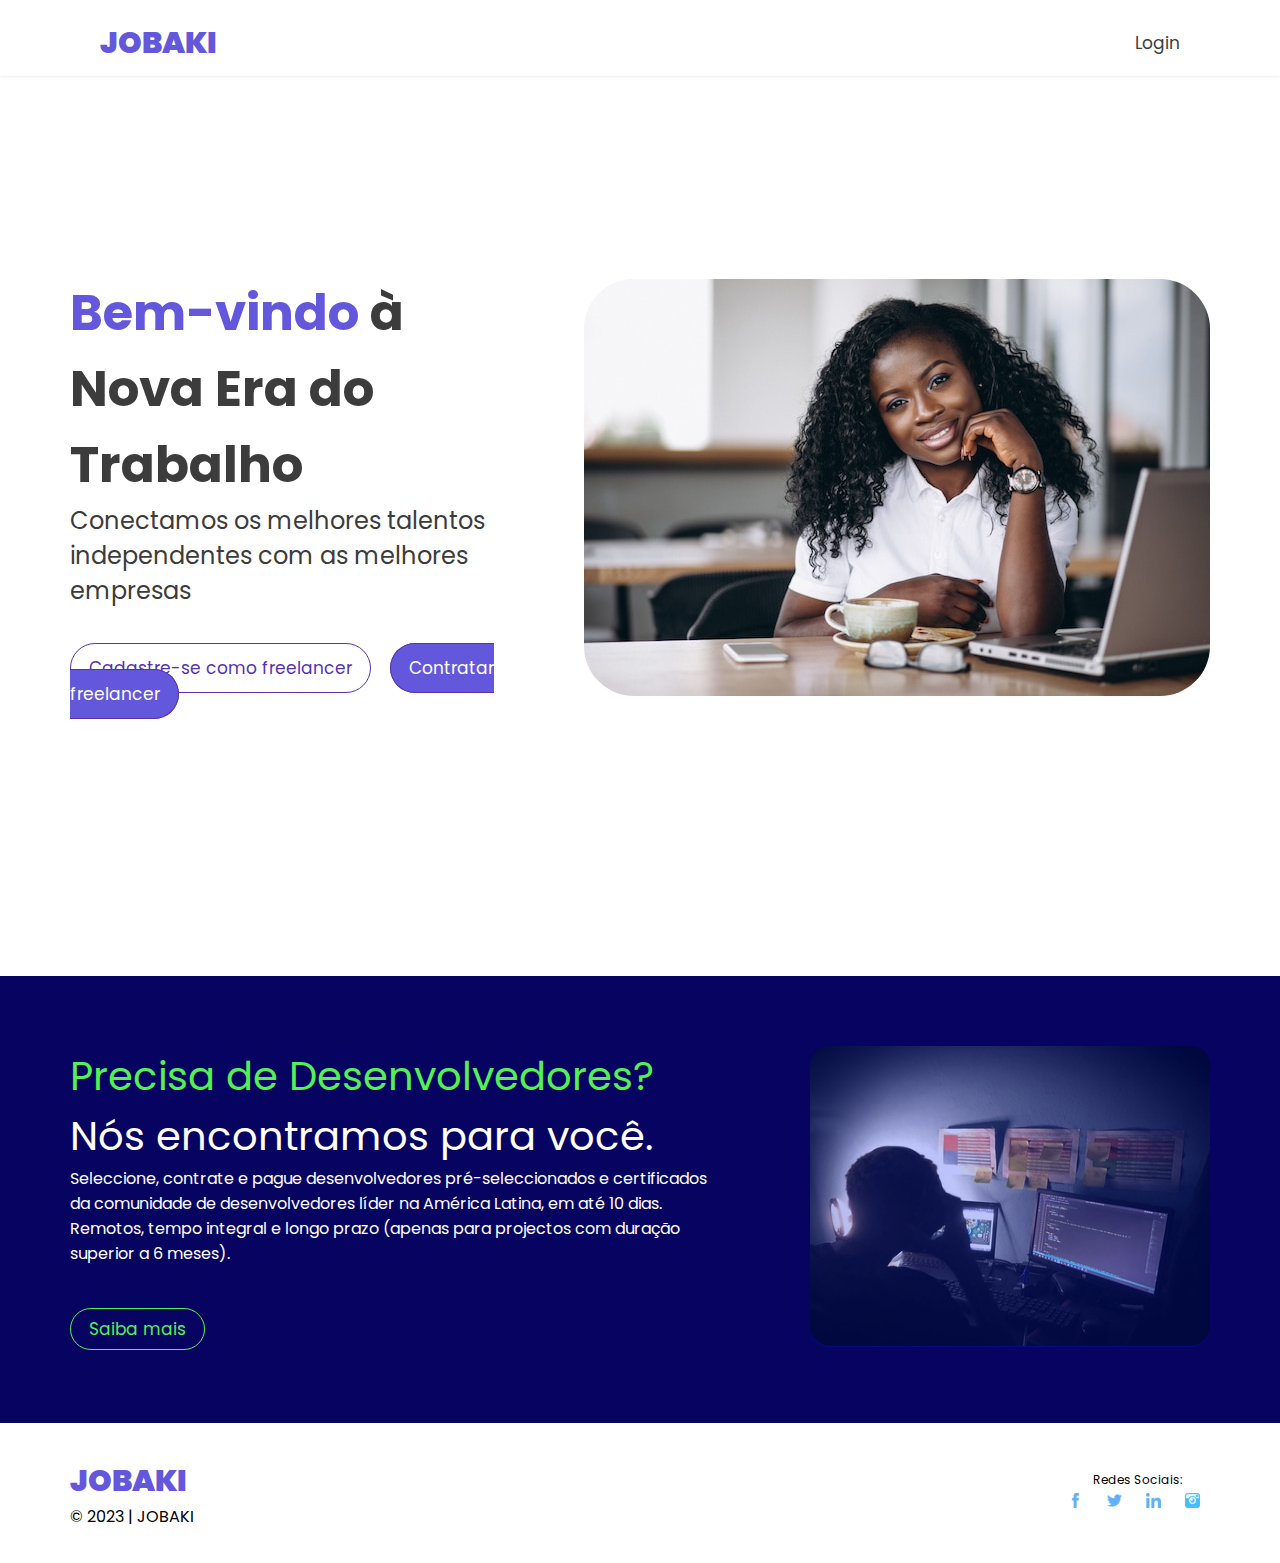
<file: index.html>
<!DOCTYPE html>
<html lang="pt-br">

<head>
    <meta charset="UTF-8">
    <meta http-equiv="X-UA-Compatible" content="IE=edge">
    <meta name="viewport" content="width=device-width, initial-scale=1.0">
    <title>JOBAKI</title>
    <link rel="stylesheet" href="assets/css/home.css">
</head>

<body>

    <section id="main-section">




        <header>

            <div id="logo">
                <h1>JOBAKI</h1>
            </div>

            <div style="display: flex; gap: 20px; align-items: center;">
                <a href="#" id="btn-login">Login</a>
                <label for="check">&#9776;</label>
            </div>
            <input type="checkbox" name="check" id="check">



            <ul id="menu-list">
                <li>
                    <a href="#">Cadastre-se como frelancer</a>
                </li>
                <li>
                    <a href="#">Contratar frelancer</a>
                </li>
            </ul>

        </header>

        <main>

            <div class="container">


                <div id="texto">
                    <h2> <span>Bem-vindo</span> à Nova Era do Trabalho</h2>

                    <h4>
                        Conectamos os melhores talentos independentes com as melhores empresas
                    </h4>

                    <div id="buttons">
                        <a href="#" class="buttom" id="btn-cadastrar-freelancer">Cadastre-se como freelancer</a>
                        <a href="#" class="buttom btn" id="btn-contratar-freelancer">Contratar freelancer</a>
                    </div>
                </div>


                <div id="div-img">
                    <img src="assets/img/frelancer.jpg">
                </div>

            </div>


        </main>

        <div class="underMain">
            <div class="container2">
                <p id="paragrafoDev"><span>Precisa de Desenvolvedores?</span> Nós encontramos para você.</p>
                <p id="paragrafo">Seleccione, contrate e pague desenvolvedores pré-seleccionados e certificados da
                    comunidade de desenvolvedores líder na América Latina, em até 10 dias. Remotos, tempo integral e
                    longo prazo (apenas para projectos com duração superior a 6 meses).</p>
                <div><a href="" class="botaoSaibaMais">Saiba mais</a></div>
            </div>

            <div>
                <img src="assets/img/freel2 (3).jpg" alt="Programmer" id="img2">
                <div class="cor"></div>
            </div>
        </div>

        <footer class="footer">
            <div>
                <h1>JOBAKI</h1>
                <p>&#169; 2023 | JOBAKI </p>
            </div>

            <div class="socials">
                <p>Redes Sociais:</p>
                <a href=""><img src="assets/img/facebook2.png" alt=""></a>
                <a href=""><img src="assets/img/twitter.png" alt=""></a>
                <a href=""><img src="assets/img/linkedin.png" alt=""></a>
                <a href=""><img src="assets/img/instagram.png" alt=""></a>
            </div>

        </footer>



    </section>





    <script src="assets/js/index.js"></script>
</body>

</html>
</file>
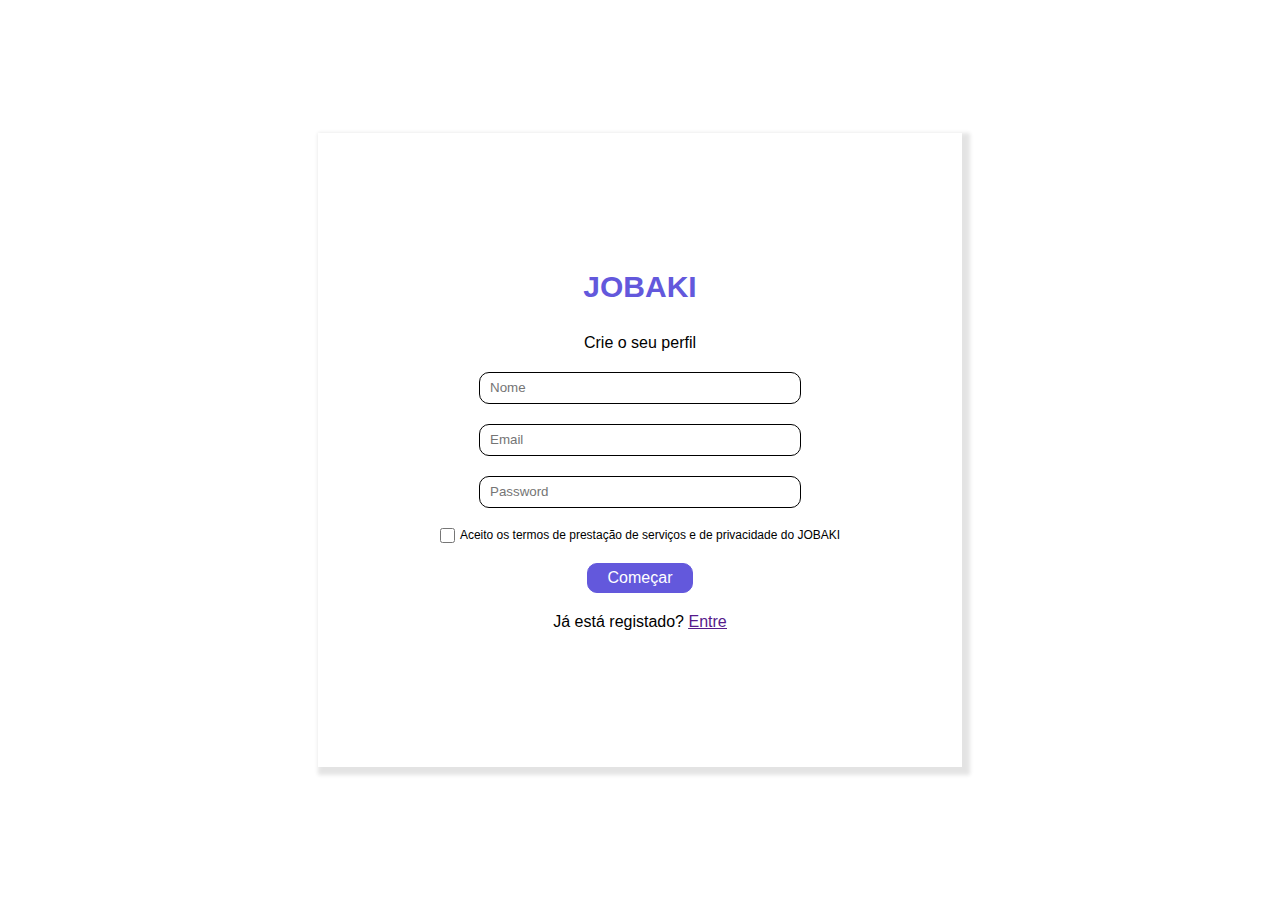
<file: CadastroCliente.html>
<!DOCTYPE html>
<html lang="pt-pt">
<head>
    <meta charset="UTF-8">
    <meta http-equiv="X-UA-Compatible" content="IE=edge">
    <meta name="viewport" content="width=device-width, initial-scale=1.0">
    <title>Cadastrar Freelancer</title>
    <link rel="stylesheet" href="assets/css/cadastroFreelancer.css">
</head>
<body>
    <div class="Container">
        
        <h1>JOBAKI</h1>
        <p><span>Crie o seu perfil</span></p>



        <input type="text" name="" id="" placeholder="Nome">
        

        <input type="email" name="" id="" placeholder="Email">


        <input type="password" name="" id="" placeholder="Password">




        <div class="Flex">
            <input type="checkbox" name="checkbox" id="check">
            <label for="check">Aceito os termos de prestação de serviços e de privacidade do JOBAKI</label>
        </div>
        <a href="" id="button">Começar</a>

        <p>Já está registado? <ins><a href="">Entre</a></ins></p>
    </div>


</body>
</html>
</file>
<file: assets/css/cadastroFreelancer.css>
* {
    border: 0;
    padding: 0;
    margin: 0;
    font-family: 'Poppins', sans-serif;
}

body {
    min-height: 100vh;
    width: 100vw;
    display: flex;
    flex-direction: column;
    justify-content: center;
    /* Aligns horizontally*/
    align-items: center;
}


.Container {
    height: 70vh;
    width: 50vw;
    /* background-color: red; */
    border: 2px solid rgb(255, 255, 255);
    box-shadow: 4px 4px 4px 4px rgba(0.11, 0.11, 0.11, 0.11);
    display: flex;
    align-items: center;
    justify-content: center;
    flex-direction: column;
    text-align: center;
    min-width: 305px;
    gap: 20px;
}

.Flex {
    display: flex;
    flex-direction: row;
    font-size: 12px;
    align-items: center;
}

.flex1 p {
    font-size: 10px;
    font-weight: 400;
}

.flex2 {
    display: flex;
    flex-direction: column;
}

#button {
    border: 1px solid #6358DC;
    padding: 5px 20px;
    border-radius: 10px;
    text-decoration: none;
    color: white;
    background-color: #6358DC;
}

#check {
    width: 15px;
    height: 15px;
}

input {
    width: 300px;
    height: 30px;
    border: 1px solid rgb(0, 0, 0);
    outline: none;
    /* margin: 10px; */
    border-radius: 10px;
    /* box-shadow: 2px 2px rgb(173, 224, 178); */
    padding: 0px 10px;
}

label {
    margin-left: 5px;
}

h1 {
    font-size: 30px;
    font-family: 'Poppins', sans-serif;
    color: #6358DC;
    font-weight: 900;
    margin-bottom: 10px;
}
</file>
<file: assets/css/home.css>
/**
*@author Francisco Junior
*@author Edilson Ricardo
*/


@import url('https://fonts.googleapis.com/css2?family=Poppins:wght@400;500;900&display=swap');

/* CSS reset */
* {
    padding: 0px;
    margin: 0px;
    box-sizing: border-box;
    font-family: 'Poppins', sans-serif;
}
 

.underMain{
    background-color: #060460;
    color: white;
    padding: 70px 70px 70px;
    display: flex;
}



.container2{
    max-width: 50vw;
}

.footer{
    display: flex;
    padding: 30px 70px 70px;
}


#main-section {
    height: 100vh;
}

header {
    padding: 20px 30px 10px 30px;
    display: flex;
    align-items: center;
    justify-content: space-between;
    box-shadow: 0px 0px 4px rgba(0, 0, 0, 0.11);
    /* position: fixed; */

}


h1 {
    font-size: 30px;
    font-family: 'Poppins', sans-serif;
    color: #6358DC;
    font-weight: 900;
}

a {
    text-decoration: none;
    font-size: 17px;
    color: #3c3c3c;
}



#check {
    display: none;
}


li a:hover {
    color: #6358DC;
}

label {
    font-size: 40px;
    color: #6358DC;
}

@media(min-width:375px) {


    ul {
        list-style: none;
        display: flex;
        flex-direction: column;

        position: fixed;
        top: 90px;
        left: 0;
        width: 100%;
        backface-visibility: hidden;
        -webkit-font-smoothing: subpixel-antialiased;
        will-change: transform, opacity;
        transition: transform .3s ease-in-out, opacity;
        z-index: 3;
        transform: translateY(-100%);
        opacity: 0;
        visibility: hidden;
        
    }


    #check:checked~ul {

        opacity: 1;
        transform: translateY(0);
        visibility: visible;

    }

    #paragrafo{
        margin-bottom: 50px;
    }



    li {
        padding: 10px;
        background-color: #f4f0ff;
    }

    ul li:first-child {
        border-bottom: 0.5px solid rgba(0, 0, 0, 0.11);
    }

}


@media(min-width:1200px) {


    #check {
        display: none;

    }

    label {
        display: none;
    }

    ul {
        display: none;
    }

    header {
        padding-left: 100px;
        padding-right: 100px;
    }

    main {

        display: flex;
        padding: 0px 70px 70px;
        align-items: center;
        justify-content: center;
        height: 100%;

    }

    .container {

        display: flex;
        align-items: center;
        gap: 40px;

    }


    .container h2 {
        font-size: 50px;
        color: #3c3c3c;
    }

    .container h4 {
        font-size: 24px;
        font-weight: normal;
        color: #3c3c3c;
    }

    span {

        color: #6358DC;
    }

    #buttons {
        margin-top: 10%;
    }

    .buttom {

        padding: 12px 18px;
        border: 1px solid #5632AF;
        color: #5632AF;
        border-radius: 50px;
    }
    
    .cor {
        position: relative;
        bottom: 307px;
        width: 100%;
        height: 98%;
        background-color: rgba(5, 29, 245, 0.524);
        opacity: 0.5;
        border-radius: 20px;
      }

    .btn {
        background-color: #6358DC;
        margin-left: 15px;
        color: white;
    }

    .botaoSaibaMais{
        padding: 8px 18px;
        border: 1px solid rgb(83, 241, 83);
        color: rgb(83, 241, 83);
        border-radius: 50px; 
        
    }

    #div-img img {
        border-radius: 50px;
        overflow: hidden;
    }

    .underMain{
        flex-direction: row;
        justify-content: space-between;
        max-height: 500px;
    }

    #img2{
        width: 400px;
        height: 300px;
        border-radius: 20px;
    }
    
    .underMain .container2 span{
        color: rgb(83, 241, 83);
    }

    .underMain .container2 a{
        /* margin: 250px; */
        
    }

    #paragrafoDev {
        font-size: 40px;
    }

    .footer{
        flex-direction: row;
        justify-content: space-between;
        align-items: center;
        height: 100px;
        padding-top: 70px;
    }

    .socials a{
        margin: 0px 10px;
    }

    .socials a:hover {
        color: #6358DC;
        background-color: rgb(0, 217, 255);
    }

    .socials p{
        font-size: 12px;
        padding-left: 35px;
    }

    
}
</file>
